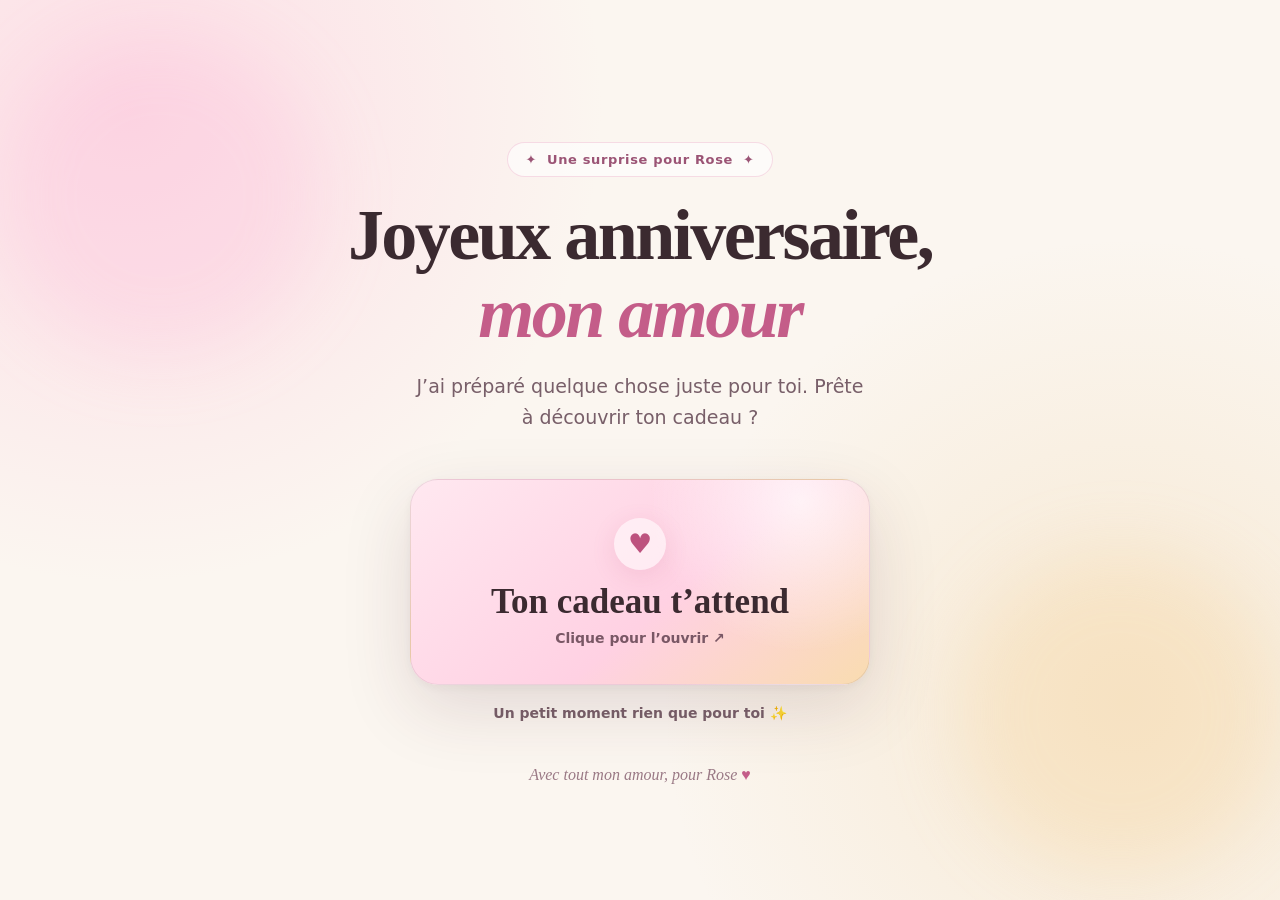
<file: index.html>
<!doctype html>
<html lang="fr">
<head>
  <meta charset="utf-8">
  <meta name="viewport" content="width=device-width, initial-scale=1">
  <meta name="description" content="Une petite surprise d'anniversaire pour Rose.">
  <title>Une surprise pour Rose</title>
  <link rel="stylesheet" href="revers/style_debut.css?v=mobile-2">
</head>
<body>
  <main class="welcome">
    <div class="ambient ambient-one" aria-hidden="true"></div>
    <div class="ambient ambient-two" aria-hidden="true"></div>

    <div class="intro">
      <p class="eyebrow"><span aria-hidden="true">✦</span> Une surprise pour Rose <span aria-hidden="true">✦</span></p>
      <h1>Joyeux anniversaire,<br><span>mon amour</span></h1>
      <p class="lead">J’ai préparé quelque chose juste pour toi. Prête à découvrir ton cadeau ?</p>
    </div>

    <div class="gift-stage">
      <div class="btn">
        <div class="btn-back">
          <p>Tu aimes ton cadeau ?</p>
          <div class="choices">
            <button class="yes" type="button" onclick="window.location.href='annive_rose.html'">OUI !!! <span aria-hidden="true">♥</span></button>
            <button class="no" type="button">Non</button>
          </div>
        </div>
        <button class="btn-front" type="button" aria-label="Ouvrir ton cadeau">
          <span class="front-heart" aria-hidden="true">♥</span>
          <span class="front-title">Ton cadeau t’attend</span>
          <span class="front-hint">Clique pour l’ouvrir <span aria-hidden="true">↗</span></span>
        </button>
      </div>
      <p class="description">Un petit moment rien que pour toi <span aria-hidden="true">✨</span></p>
    </div>

    <p class="signature">Avec tout mon amour, pour Rose <span aria-hidden="true">♥</span></p>
  </main>


  <script src="revers/script_debut.js"></script>
</body>
</html>
</file>
<file: revers/style_debut.css>
:root {
  --ink: #3b2a30;
  --muted: #785f69;
  --rose-deep: #c45d89;
  --cream: #fbf6f0;
}

* { box-sizing: border-box; }
html { min-height: 100%; }

body {
  min-height: 100vh;
  margin: 0;
  color: var(--ink);
  font-family: ui-sans-serif, system-ui, -apple-system, "Segoe UI", sans-serif;
  background:
    radial-gradient(circle at 10% 12%, rgba(255, 179, 212, .38), transparent 34%),
    radial-gradient(circle at 88% 78%, rgba(230, 184, 106, .22), transparent 35%),
    var(--cream);
  overflow-x: hidden;
}

button { font: inherit; }

.welcome {
  min-height: 100vh;
  min-height: 100svh;
  position: relative;
  isolation: isolate;
  display: flex;
  flex-direction: column;
  align-items: center;
  justify-content: center;
  gap: clamp(24px, 5vh, 48px);
  padding: 54px 20px 28px;
  text-align: center;
}

.ambient {
  position: absolute;
  z-index: -1;
  width: clamp(180px, 25vw, 360px);
  aspect-ratio: 1;
  border-radius: 50%;
  filter: blur(35px);
  pointer-events: none;
}
.ambient-one { top: 4%; left: 0; background: rgba(255, 179, 212, .22); }
.ambient-two { right: 0; bottom: 3%; background: rgba(246, 208, 143, .25); }

.intro { max-width: 680px; }

.eyebrow {
  display: inline-flex;
  align-items: center;
  gap: 10px;
  margin: 0 0 20px;
  padding: 9px 17px;
  border: 1px solid rgba(220, 104, 156, .22);
  border-radius: 999px;
  color: #9b5475;
  background: rgba(255, 255, 255, .58);
  font-size: 13px;
  font-weight: 800;
  letter-spacing: .05em;
}

h1 {
  margin: 0;
  font-family: Georgia, "Times New Roman", serif;
  font-size: clamp(40px, 7vw, 72px);
  font-weight: 700;
  line-height: 1.08;
  letter-spacing: -.035em;
}
h1 span { color: var(--rose-deep); font-style: italic; }

.lead {
  max-width: 460px;
  margin: 18px auto 0;
  color: var(--muted);
  font-size: clamp(16px, 2.5vw, 19px);
  line-height: 1.65;
}

.gift-stage { width: min(460px, 100%); perspective: 1200px; }

.btn {
  position: relative;
  width: 100%;
  height: 206px;
  transform-style: preserve-3d;
  transform-origin: center;
  transition: transform .8s cubic-bezier(.22, .61, .36, 1);
}

.btn-front,
.btn-back {
  position: absolute;
  inset: 0;
  border: 1px solid rgba(43, 31, 34, .09);
  border-radius: 28px;
  backface-visibility: hidden;
  -webkit-backface-visibility: hidden;
  box-shadow: 0 24px 70px rgba(75, 37, 53, .14), 0 3px 12px rgba(75, 37, 53, .05);
}

.btn-front {
  display: flex;
  flex-direction: column;
  align-items: center;
  justify-content: center;
  gap: 8px;
  width: 100%;
  color: var(--ink);
  background:
    radial-gradient(circle at 85% 10%, rgba(255, 255, 255, .72), transparent 35%),
    linear-gradient(140deg, #ffe8f0 0%, #ffd1e3 57%, #f9dcb0 100%);
  cursor: pointer;
  transition: box-shadow .25s ease, filter .25s ease;
}
.btn-front:hover {
  filter: saturate(1.08);
  box-shadow: 0 30px 78px rgba(75, 37, 53, .18);
}

.front-heart {
  display: grid;
  place-items: center;
  width: 52px;
  height: 52px;
  margin-bottom: 4px;
  border-radius: 50%;
  color: #bd527e;
  background: rgba(255, 255, 255, .55);
  font-size: 27px;
  box-shadow: 0 6px 24px rgba(188, 82, 125, .14);
}
.front-title {
  font-family: Georgia, "Times New Roman", serif;
  font-size: clamp(26px, 5vw, 35px);
  font-weight: 700;
}
.front-hint { color: #795765; font-size: 14px; font-weight: 700; }

.btn-back {
  display: flex;
  flex-direction: column;
  align-items: center;
  justify-content: center;
  gap: 22px;
  padding: 24px;
  background: linear-gradient(150deg, #fffafc, #fff1e2);
  transform: translateZ(-2px) rotateX(180deg);
}
.btn-back p {
  margin: 0;
  font-family: Georgia, "Times New Roman", serif;
  font-size: clamp(23px, 4vw, 29px);
  font-weight: 700;
}

.choices {
  width: 100%;
  display: flex;
  align-items: center;
  justify-content: center;
  gap: clamp(28px, 8vw, 64px);
}
.choices button {
  flex: none;
  min-height: 48px;
  border: 0;
  border-radius: 999px;
  cursor: pointer;
  font-weight: 800;
  transform-origin: center;
  transition: transform .28s ease-out, opacity .28s ease-out, background .18s ease, box-shadow .18s ease;
}
.choices .yes {
  min-width: 134px;
  padding: 10px 23px;
  color: #402333;
  background: linear-gradient(135deg, #ffb3d4, #f6d08f);
  box-shadow: 0 8px 22px rgba(220, 104, 156, .23);
}
.choices .yes:hover { background: linear-gradient(135deg, #ffa2ca, #f3c878); }
.choices .no {
  min-width: 76px;
  padding: 10px 17px;
  color: var(--muted);
  background: rgba(255, 255, 255, .9);
  border: 1px solid rgba(43, 31, 34, .13);
}
.choices .no:hover { background: #fff; }

.btn-front:focus-visible,
.choices button:focus-visible {
  outline: 3px solid var(--rose-deep);
  outline-offset: 4px;
}

.btn-back button.yes.is-shaking { animation: yes-shake .42s ease-in-out; }
@keyframes yes-shake {
  0%, 100% { transform: scale(var(--yes-scale, 1)) translateX(0); }
  25% { transform: scale(var(--yes-scale, 1)) translateX(-5px) rotate(-2deg); }
  75% { transform: scale(var(--yes-scale, 1)) translateX(5px) rotate(2deg); }
}

.btn[data-direction="left"] .btn-back,
.btn[data-direction="right"] .btn-back { transform: translateZ(-2px) rotateY(180deg); }
.btn[data-direction="top"].is-open { transform: rotateX(180deg); }
.btn[data-direction="right"].is-open { transform: rotateY(180deg); }
.btn[data-direction="bottom"].is-open { transform: rotateX(-180deg); }
.btn[data-direction="left"].is-open { transform: rotateY(-180deg); }

.description {
  margin: 20px 0 0;
  color: var(--muted);
  font-size: 14px;
  font-weight: 700;
  transition: opacity .3s ease;
}
.btn.is-open + .description { opacity: 0; }

.signature {
  margin: 0;
  color: #9a7985;
  font-family: Georgia, "Times New Roman", serif;
  font-size: 16px;
  font-style: italic;
}
.signature span { color: var(--rose-deep); }

@media (max-width: 520px) {
  .welcome { justify-content: space-evenly; gap: 18px; padding: 28px 18px 22px; }
  .eyebrow { margin-bottom: 14px; }
  .lead { margin-top: 12px; }
  .btn { height: 190px; }
  .btn-front, .btn-back { border-radius: 23px; }
  .btn-back { gap: 18px; padding: 20px 12px; }
  .choices { gap: 24px; }
  .choices .yes { min-width: 118px; padding-inline: 17px; }
  .choices .no { min-width: 66px; padding-inline: 12px; }
  .signature { font-size: 14px; }
}

@media (max-width: 360px) {
  .btn-back p { font-size: 20px; white-space: nowrap; }
}

@media (prefers-reduced-motion: reduce) {
  .btn, .btn-front, .description, .choices button { transition-duration: .01ms; }
  .btn-back button.yes.is-shaking { animation: none; }
}
</file>
